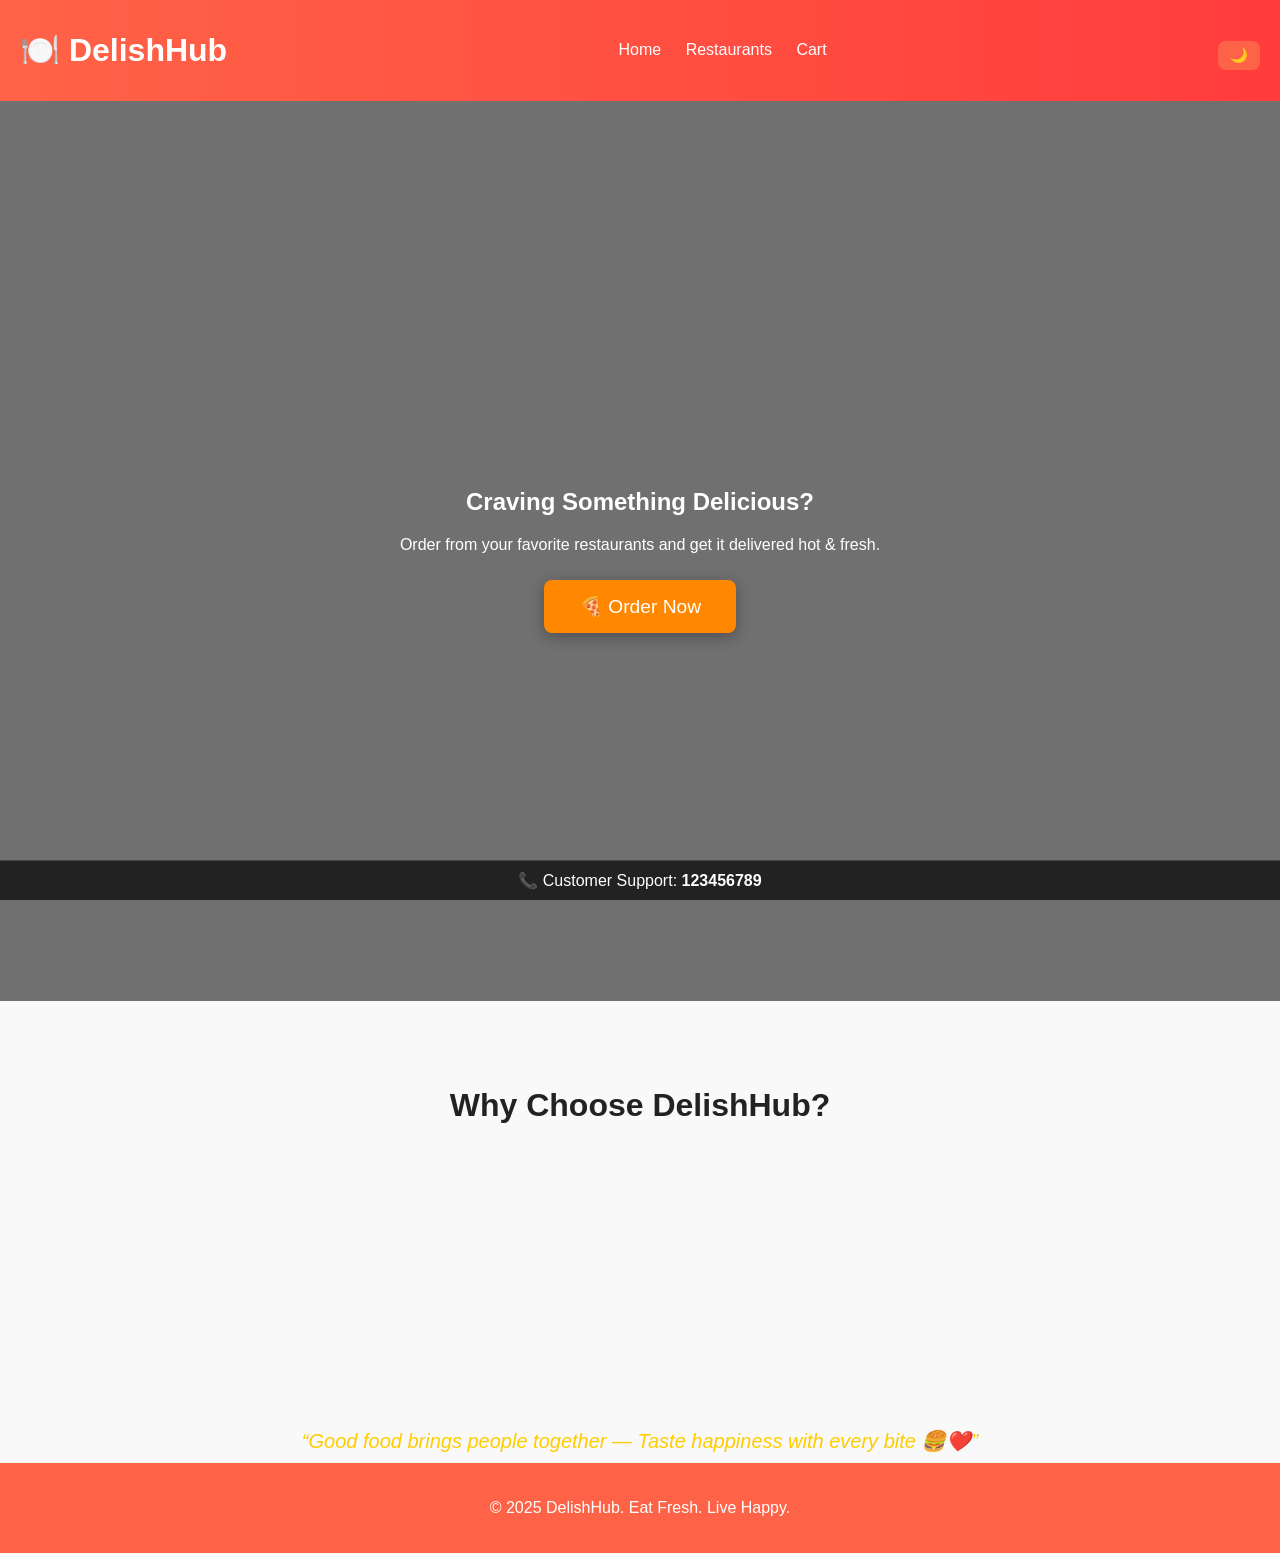
<file: index.html>
<!DOCTYPE html>
<html lang="en">
<head>
  <meta charset="UTF-8" />
  <meta name="viewport" content="width=device-width, initial-scale=1.0" />
  <title>DelishHub - Order Fresh Food Online</title>
  <link rel="stylesheet" href="style.css" />
  <style>
    /* Customer Support Bar */
    .support-bar {
      position: fixed;
      bottom: 0;
      left: 0;
      width: 100%;
      background: #222;
      color: #fff;
      text-align: center;
      padding: 10px 0;
      font-size: 16px;
      border-top: 1px solid #444;
      z-index: 1000;
    }
    body.light .support-bar {
      background: #f0f0f0;
      color: #000;
      border-top: 1px solid #ccc;
    }

    /* Food Slogan Styling */
    .slogan {
      text-align: center;
      font-size: 20px;
      font-style: italic;
      color: #ffcc00;
      margin: 30px 0 10px 0;
      animation: fadeIn 2s ease-in-out;
    }
    @keyframes fadeIn {
      from { opacity: 0; transform: translateY(10px); }
      to { opacity: 1; transform: translateY(0); }
    }
    body.light .slogan {
      color: #d17b00;
    }
  </style>
</head>
<!-- Bottom Slide-Up Login Panel -->
<div id="loginPanel" class="login-panel">
  <div class="login-box">
    <h2>Login to Continue</h2>

    <div id="stepPhone">
      <p>Enter your mobile number</p>
      <input type="tel" id="phoneInput" placeholder="99999 99999">
      <button class="btn" onclick="sendOTP()">Send OTP</button>
    </div>

    <div id="stepOTP" style="display:none;">
      <p>Enter OTP sent to your number</p>
      <input type="number" id="otpInput" placeholder="Enter OTP">
      <button class="btn" onclick="verifyOTP()">Verify OTP</button>
    </div>

  </div>
</div>

<body>
  <header class="home-header">
    <h1>🍽️ DelishHub</h1>
    <nav>
      <a href="index.html" class="active">Home</a>
      <a href="restaurants.html">Restaurants</a>
      <a href="cart.html">Cart</a>
    </nav>
    <button id="themeToggle" class="btn small-btn">🌙</button>
  </header>

  <section class="hero-home">
    <div class="overlay"></div>
    <div class="hero-content">
      <h2>Craving Something Delicious?</h2>
      <p>Order from your favorite restaurants and get it delivered hot & fresh.</p>
      <a href="restaurants.html" class="btn big-btn">🍕 Order Now</a>
    </div>
  </section>

  <section class="features">
    <h2>Why Choose DelishHub?</h2>
    <div class="cards">
      <div class="card fade-in">
        <h3>⚡ Fast Delivery</h3>
        <p>Get your food at your doorstep in under 30 minutes.</p>
      </div>
      <div class="card fade-in">
        <h3>🥗 Fresh Ingredients</h3>
        <p>We partner with top restaurants to serve fresh and hygienic food.</p>
      </div>
      <div class="card fade-in">
        <h3>💳 Easy Payments</h3>
        <p>Secure and fast checkout experience with multiple payment options.</p>
      </div>
    </div>
  </section>

  <!-- Food Slogan Section -->
  <div class="slogan">
    “Good food brings people together — Taste happiness with every bite 🍔❤️”
  </div>

  <footer>
    <p>© 2025 DelishHub. Eat Fresh. Live Happy.</p>
  </footer>

  <!-- Customer Support Section -->
  <div class="support-bar">
    📞 Customer Support: <strong>123456789</strong>
  </div>

  <script src="script.js"></script>
</body>
</html>
</file>
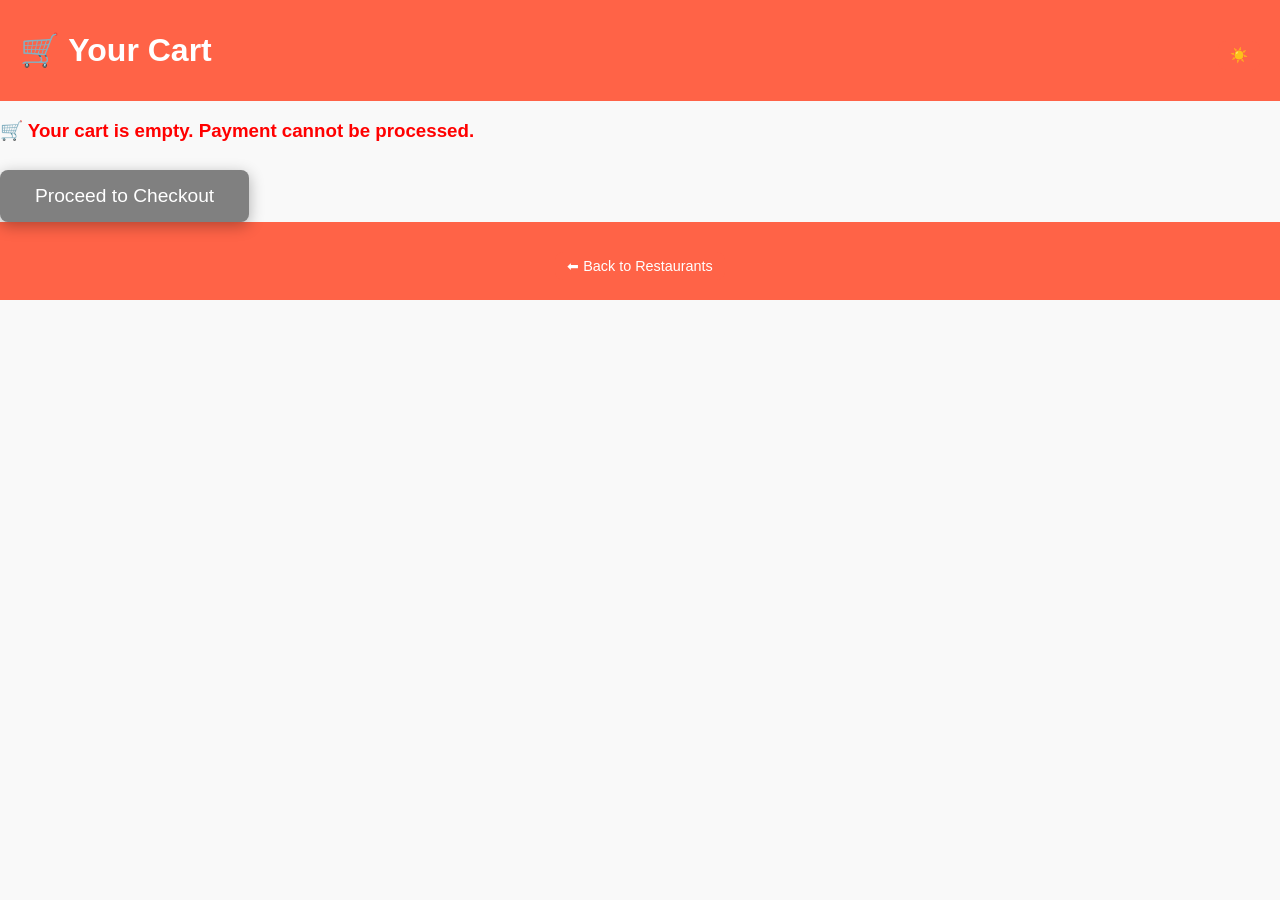
<file: cart.html>
<!DOCTYPE html>
<html lang="en">
<head>
  <meta charset="UTF-8" />
  <meta name="viewport" content="width=device-width, initial-scale=1.0" />
  <title>Your Cart - DelishHub</title>
  <link rel="stylesheet" href="style.css" />
  <style>
    .upi-section {
      display: none;
      text-align: center;
      margin-top: 20px;
      background-color: rgba(255, 255, 255, 0.05);
      padding: 20px;
      border-radius: 10px;
      border: 1px solid #ccc;
    }
    .upi-id {
      font-size: 1.2em;
      font-weight: bold;
      color: #00ffae;
      margin: 10px 0;
    }
    .copy-btn {
      background-color: #00ffae;
      border: none;
      color: #000;
      padding: 8px 15px;
      border-radius: 8px;
      cursor: pointer;
      font-weight: 600;
    }
    .copy-btn:hover {
      background-color: #00cc8a;
    }
  </style>
</head>
<!-- OTP Registration Popup -->
<div id="otpPopup" class="popup hidden">
  <div class="popup-box">
    <h2>Verify Your Mobile</h2>

    <div id="step1">
      <input type="text" id="phoneInput" placeholder="Enter Mobile Number" maxlength="10">
      <button class="btn" onclick="sendOTP()">Send OTP</button>
    </div>

    <div id="step2" class="hidden">
      <p>OTP sent to <span id="showMobile"></span></p>
      <input type="text" id="otpInput" placeholder="Enter OTP">
      <button class="btn" onclick="verifyOTP()">Verify OTP</button>
    </div>

    <button class="btn small-btn close-btn" onclick="closePopup()">Close</button>
  </div>
</div>

<body>
  <header>
    <h1>🛒 Your Cart</h1>
    <button id="themeToggle" class="btn small-btn">🌙</button>
  </header>

  <main class="cart-page">
    <section id="cartItems" class="cart-list"></section>
    <h3 id="cartTotal"></h3>
    <button id="checkoutBtn" class="btn big-btn">Proceed to Checkout</button>

    <!-- Payment Section -->
    <section id="paymentSection" class="payment" style="display: none;">
      <h2>Select Payment Method</h2>
      <div class="payment-options">
        <label><input type="radio" name="payment" value="Cash" /> 💵 Cash on Delivery</label>
        <label><input type="radio" name="payment" value="Card" /> 💳 Credit / Debit Card</label>
        <label><input type="radio" name="payment" value="UPI" /> 📱 UPI Payment</label>
      </div>
      <button id="confirmPayment" class="btn big-btn">Confirm Payment</button>

      <!-- UPI Section -->
      <div id="upiSection" class="upi-section">
        <h3>📱 Pay Using UPI</h3>
        <p class="upi-id">UPI ID: <span id="upiIdText">123@axl</span></p>
        <button class="copy-btn" id="copyUPI">Copy UPI ID</button>
        <p>Use any UPI app (PhonePe, Google Pay, Paytm, etc.) to send payment.</p>
      </div>

      <p id="paymentMessage" class="success" style="display: none; margin-top: 15px;"></p>
    </section>
  </main>

  <footer>
    <a href="restaurants.html" class="btn small-btn">⬅ Back to Restaurants</a>
  </footer>

  <script src="script.js"></script>

  <script>
document.addEventListener("DOMContentLoaded", function () {
  if (typeof setupTheme === "function") setupTheme();

  const cartContainer = document.getElementById("cartItems");
  const totalElement = document.getElementById("cartTotal");
  const checkoutBtn = document.getElementById("checkoutBtn");
  const paymentSection = document.getElementById("paymentSection");
  const confirmPayment = document.getElementById("confirmPayment");
  const paymentMessage = document.getElementById("paymentMessage");
  const paymentOptions = document.querySelectorAll('input[name="payment"]');

  let cart = JSON.parse(localStorage.getItem("cart")) || [];
  let deliveryCharge = 0;
  const gstCharge = 15;
  const platformFee = 15;

  cart = cart.map(item => ({
    ...item,
    quantity: item.quantity ? item.quantity : 1
  }));

  function updateCartDisplay() {
    cartContainer.innerHTML = "";
    let baseTotal = 0;

    if (cart.length === 0) {
      totalElement.textContent = "🛒 Your cart is empty. Payment cannot be processed.";
      totalElement.style.color = "red";
      checkoutBtn.disabled = true;
      checkoutBtn.style.background = "gray";
      checkoutBtn.style.cursor = "not-allowed";
      paymentSection.style.display = "none";
      return;
    }

    cart.forEach((item, index) => {
      const itemTotal = item.price * item.quantity;
      baseTotal += itemTotal;

      const itemDiv = document.createElement("div");
      itemDiv.classList.add("cart-item");
      itemDiv.innerHTML = `
        <h4>${item.name}</h4>
        <p>Price: ₹${item.price}</p>
        <div style="display:flex;align-items:center;gap:10px;">
          <button class="qty-btn" data-index="${index}" data-action="decrease">➖</button>
          <span>Qty: ${item.quantity}</span>
          <button class="qty-btn" data-index="${index}" data-action="increase">➕</button>
        </div>
        <p><b>Subtotal: ₹${itemTotal.toFixed(2)}</b></p>
        <hr>
      `;
      cartContainer.appendChild(itemDiv);
    });

    const finalTotal = baseTotal + gstCharge + platformFee + deliveryCharge;

    totalElement.innerHTML = `
      <p>Cart Total: ₹${baseTotal.toFixed(2)}</p>
      <p>GST: ₹${gstCharge.toFixed(2)}</p>
      <p>Platform Fee: ₹${platformFee.toFixed(2)}</p>
      <p id="deliveryLine">Delivery Charge: ₹${deliveryCharge.toFixed(2)}</p>
      <hr>
      <p style="font-size:1.2em;font-weight:bold;color:#00b894;">
        💰 Final Payable Amount: ₹${finalTotal.toFixed(2)}
      </p>
    `;

    localStorage.setItem("cart", JSON.stringify(cart));
  }

  updateCartDisplay();

  cartContainer.addEventListener("click", function (e) {
    if (e.target.classList.contains("qty-btn")) {
      const index = e.target.dataset.index;
      const action = e.target.dataset.action;

      if (action === "increase") {
        if (cart[index].quantity < 5) {
          cart[index].quantity++;
        } else {
          alert("⚠️ Maximum quantity per item is 5.");
        }
      } else if (action === "decrease") {
        if (cart[index].quantity > 1) {
          cart[index].quantity--;
        } else {
          if (confirm("Remove this item from cart?")) cart.splice(index, 1);
        }
      }

      updateCartDisplay();
    }
  });

  paymentOptions.forEach(option => {
    option.addEventListener("change", function () {
      const selected = this.value;
      paymentMessage.style.display = "block";

      let baseTotal = cart.reduce((sum, i) => sum + i.price * i.quantity, 0);

      if (selected === "Cash") {
        if (baseTotal > 1000) {
          deliveryCharge = 0;
          paymentMessage.innerHTML = `<span style="color:#28a745;">💵 Cash on Delivery selected — No delivery charge (Order above ₹1000).</span>`;
        } else {
          deliveryCharge = 30;
          paymentMessage.innerHTML = `<span style="color:#d9534f;">💵 Cash on Delivery selected — ₹30 delivery charge added (Orders ≤ ₹1000).</span>`;
        }
      } 
      else if (selected === "UPI") {
        deliveryCharge = 0;
        paymentMessage.innerHTML = `
          <span style="color:green;">📱 Pay via UPI ID: <b></b></span>
          <button id="copyUpi" style="margin-left:10px; padding:3px 6px; border:none; background:#4CAF50; color:white; border-radius:5px; cursor:pointer;">Copy UPI ID</button>
        `;
      } 
      else if (selected === "Card") {
        deliveryCharge = 0;
        paymentMessage.innerHTML = `<span style="color:#0275d8;">💳 Pay securely by Card.</span>`;
      }

      const finalTotal = baseTotal + gstCharge + platformFee + deliveryCharge;

      totalElement.innerHTML = `
        <p>Cart Total: ₹${baseTotal.toFixed(2)}</p>
        <p>GST: ₹${gstCharge.toFixed(2)}</p>
        <p>Platform Fee: ₹${platformFee.toFixed(2)}</p>
        <p id="deliveryLine">Delivery Charge: ₹${deliveryCharge.toFixed(2)}</p>
        <hr>
        <p style="font-size:1.2em;font-weight:bold;color:#00b894;">
          💰 Final Payable Amount: ₹${finalTotal.toFixed(2)}
        </p>
      `;

      const copyBtn = document.getElementById("copyUpi");
      if (copyBtn) {
        copyBtn.addEventListener("click", function () {
          navigator.clipboard.writeText("@axl");
          copyBtn.textContent = "Copied!";
          copyBtn.style.background = "#2e7d32";
          setTimeout(() => {
            copyBtn.textContent = "Copy UPI ID";
            copyBtn.style.background = "#4CAF50";
          }, 1500);
        });
      }
    });
  });

  checkoutBtn.addEventListener("click", function () {
    if (cart.length === 0) {
      alert("Your cart is empty! Please add some items before checkout.");
      return;
    }
    paymentSection.style.display = "block";
    checkoutBtn.style.display = "none";
  });

  confirmPayment.addEventListener("click", function () {
    if (cart.length === 0) {
      alert("Payment cannot be processed for an empty cart!");
      return;
    }

    const selected = document.querySelector('input[name="payment"]:checked');
    if (!selected) {
      alert("Please select a payment method before confirming.");
      return;
    }

    const baseTotal = cart.reduce((sum, i) => sum + i.price * i.quantity, 0);
    const totalAmount = baseTotal + gstCharge + platformFee + deliveryCharge;

    paymentMessage.innerHTML += `<br><br><b style="color:#28a745;">✅ Payment confirmed! Your order for ₹${totalAmount.toFixed(2)} is being processed. Thank you for choosing DelishHub!</b>`;

    localStorage.removeItem("cart");

    setTimeout(() => {
      window.location.href = "index.html";
    }, 3000);
  });
});
</script>
</file>
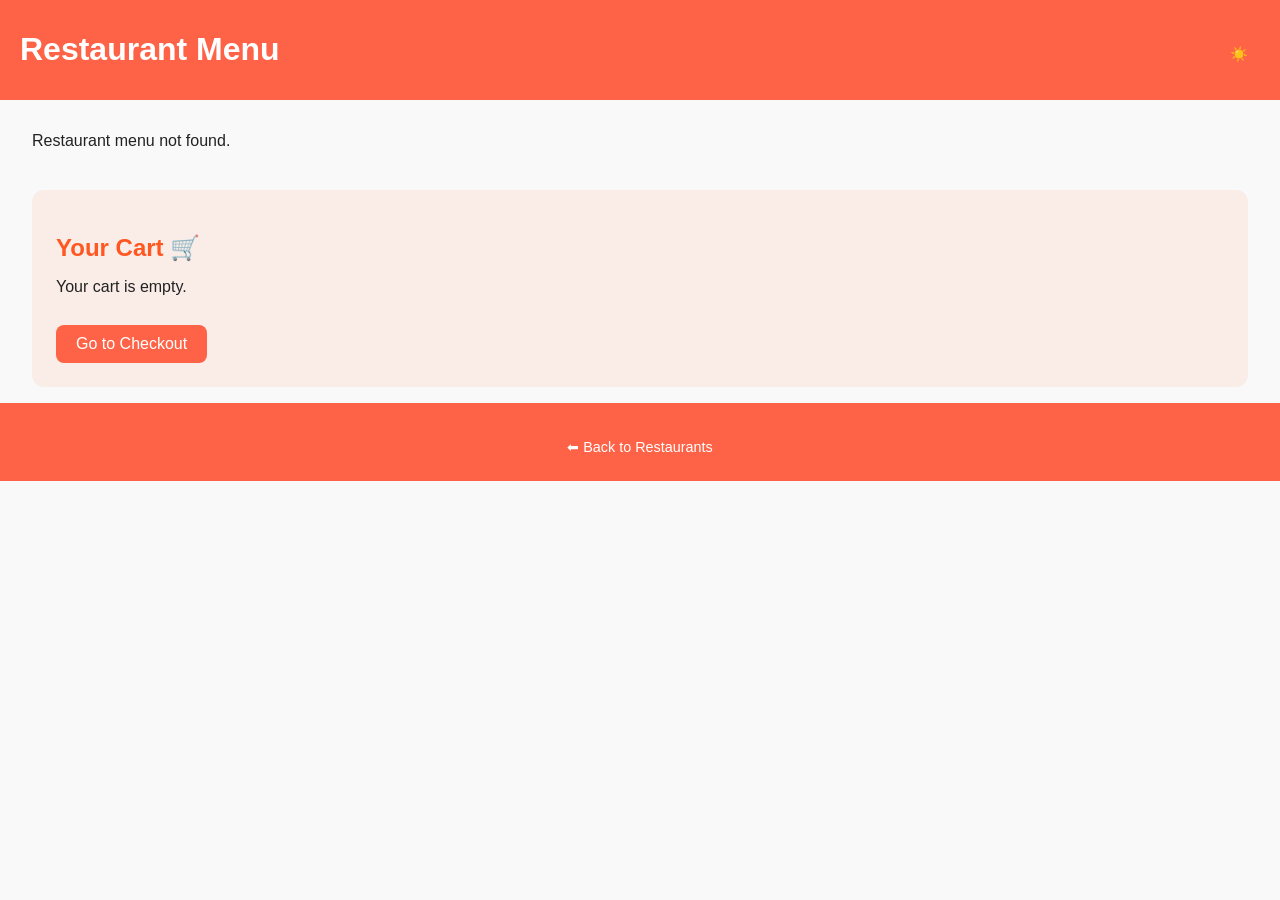
<file: menu.html>
<!DOCTYPE html>
<html lang="en">
<head>
  <meta charset="UTF-8" />
  <meta name="viewport" content="width=device-width, initial-scale=1.0" />
  <title>Menu</title>
  <link rel="stylesheet" href="style.css" />
</head>
<body>
  <header>
    <h1 id="restaurantName">Restaurant Menu</h1>
    <button id="themeToggle" class="btn small-btn">Toggle Theme</button>
  </header>

  <main class="menu-page">
    <!-- Left side: Menu items -->
    <section id="menuItems" class="menu-list left"></section>

    <!-- Right side: Live Cart -->
    <aside id="liveCart" class="right">
      <h2>Your Cart 🛒</h2>
      <div id="liveCartItems"></div>
      <h3 id="liveTotal"></h3>
      <a href="cart.html" class="btn">Go to Checkout</a>
    </aside>
  </main>

  <footer>
    <a href="restaurants.html" class="btn small-btn">⬅ Back to Restaurants</a>
  </footer>

  <script>
    // --- Ensure JS waits for DOM ---
    document.addEventListener("DOMContentLoaded", function () {
      // Extract restaurant name from URL
      const params = new URLSearchParams(window.location.search);
      const name = params.get("name");

      const restaurantTitle = document.getElementById("restaurantName");
      const menuContainer = document.getElementById("menuItems");

      if (!name || !restaurantTitle || !menuContainer) return;

      restaurantTitle.textContent = `${name} Menu`;

      const restaurantMenus = {
        "Pizza Palace": [
          { name: "Margherita Pizza", price: 250 },
          { name: "Pepperoni Pizza", price: 300 },
          { name: "Veg Supreme", price: 280 },
          { name: "Cheese Burst", price: 320 },
          { name: "Farmhouse", price: 290 },
        ],
        "Burger House": [
          { name: "Classic Burger", price: 180 },
          { name: "Double Patty Burger", price: 250 },
          { name: "Crispy Chicken Burger", price: 220 },
          { name: "Veggie Delight", price: 200 },
          { name: "Cheese Melt Burger", price: 240 },
        ],
        "Spice Villa": [
          { name: "Chicken Biryani", price: 280 },
          { name: "Veg Biryani", price: 220 },
          { name: "Paneer Butter Masala", price: 200 },
          { name: "Naan Set", price: 120 },
          { name: "Tandoori Chicken", price: 300 },
        ],
        "Sushi Station": [
          { name: "Salmon Roll", price: 350 },
          { name: "Tuna Roll", price: 330 },
          { name: "Veg Maki", price: 280 },
          { name: "California Roll", price: 370 },
          { name: "Tempura Roll", price: 390 },
        ],
        "Cafe Aroma": [
          { name: "Cappuccino", price: 120 },
          { name: "Espresso", price: 100 },
          { name: "Iced Latte", price: 150 },
          { name: "Blueberry Muffin", price: 90 },
          { name: "Chocolate Donut", price: 80 },
        ],
        "Pasta Point": [
          { name: "Alfredo Pasta", price: 220 },
          { name: "Arrabbiata Pasta", price: 200 },
          { name: "Pesto Pasta", price: 230 },
          { name: "Cheesy Mac", price: 250 },
          { name: "Veg Penne", price: 210 },
        ],
        "Frosty Treats": [
          { name: "Chocolate Sundae", price: 180 },
          { name: "Strawberry Cone", price: 100 },
          { name: "Mango Delight", price: 130 },
          { name: "Vanilla Scoop", price: 80 },
          { name: "Brownie Blast", price: 200 },
        ],
      };

      const menu = restaurantMenus[name];
      if (!menu) {
        menuContainer.innerHTML = "<p>No menu found for this restaurant.</p>";
        return;
      }

      menuContainer.innerHTML = menu
        .map(
          (item, index) => `
          <div class="card">
            <h3>${item.name}</h3>
            <p>₹${item.price}</p>
            <button class="btn small-btn" onclick="addToCart('${name}', ${index})">Add to Cart</button>
          </div>`
        )
        .join("");

      // Initialize live cart after menu loads
      if (typeof updateLiveCart === "function") updateLiveCart();
      if (typeof setupTheme === "function") setupTheme();
    });
  </script>

  <script src="script.js"></script>
</body>
</html>
</file>
<file: style.css>
:root {
  --bg-color: #f9f9f9;
  --text-color: #222;
  --card-bg: #fff;
  --accent-color: #ff6347;
  --header-bg: #ff6347;
}

body.dark {
  --bg-color: #121212;
  --text-color: #f1f1f1;
  --card-bg: #1e1e1e;
  --accent-color: #ff8800;
  --header-bg: #222;
}

body {
  font-family: 'Poppins', sans-serif;
  margin: 0;
  background-color: var(--bg-color);
  color: var(--text-color);
  transition: background 0.3s, color 0.3s;
}

header {
  background-color: var(--header-bg);
  color: white;
  padding: 10px 20px;
  display: flex;
  justify-content: space-between;
  align-items: center;
}

nav a {
  color: white;
  margin: 0 10px;
  text-decoration: none;
}

.hero {
  text-align: center;
  padding: 80px 20px;
  background: url('https://source.unsplash.com/1600x600/?food') no-repeat center/cover;
  color: white;
}

.btn {
  background-color: var(--accent-color);
  color: white;
  padding: 10px 20px;
  border: none;
  border-radius: 8px;
  text-decoration: none;
  display: inline-block;
  margin-top: 10px;
  cursor: pointer;
  transition: 0.3s;
}

.btn:hover {
  transform: scale(1.05);
}

.small-btn {
  padding: 6px 10px;
  font-size: 1.1rem;
}

.cards {
  display: flex;
  flex-wrap: wrap;
  justify-content: center;
  gap: 20px;
  padding: 20px;
}

.card {
  background: var(--card-bg);
  width: 250px;
  border-radius: 10px;
  box-shadow: 0 2px 5px rgba(0,0,0,0.2);
  text-align: center;
  padding-bottom: 15px;
  transition: background 0.3s;
}

.card img {
  width: 100%;
  border-radius: 10px 10px 0 0;
}

footer {
  text-align: center;
  padding: 20px;
  background: var(--header-bg);
  color: white;
}
/* === HOME PAGE SPECIAL THEME === */

.home-header {
  background: linear-gradient(90deg, var(--accent-color), #ff3c3c);
}

.hero-home {
  position: relative;
  height: 100vh;
  background: url('https://source.unsplash.com/1600x900/?food,restaurant') no-repeat center/cover;
  display: flex;
  justify-content: center;
  align-items: center;
  color: white;
  text-align: center;
  overflow: hidden;
}

.hero-home .overlay {
  position: absolute;
  inset: 0;
  background: rgba(0, 0, 0, 0.55);
}

.hero-home .hero-content {
  position: relative;
  z-index: 1;
  animation: fadeIn 1.5s ease-in;
}

.big-btn {
  font-size: 1.2rem;
  padding: 15px 35px;
  background: #ff8800;
  box-shadow: 0 4px 15px rgba(0, 0, 0, 0.3);
  animation: pulse 2s infinite;
}

.big-btn:hover {
  background: #ffa733;
  transform: scale(1.05);
}

.features {
  padding: 60px 20px;
  text-align: center;
  background: var(--bg-color);
  transition: background 0.3s;
}

.features h2 {
  font-size: 2rem;
  margin-bottom: 30px;
}

.fade-in {
  opacity: 0;
  transform: translateY(40px);
  transition: all 0.8s ease;
}

/* Scroll animation */
.fade-in.visible {
  opacity: 1;
  transform: translateY(0);
}

/* === Animations === */
@keyframes fadeIn {
  from { opacity: 0; transform: translateY(20px); }
  to { opacity: 1; transform: translateY(0); }
}

@keyframes pulse {
  0% { box-shadow: 0 0 0 0 rgba(255, 136, 0, 0.7); }
  70% { box-shadow: 0 0 0 20px rgba(255, 136, 0, 0); }
  100% { box-shadow: 0 0 0 0 rgba(255, 136, 0, 0); }
}
#liveCartSection {
  margin-top: 40px;
  padding: 20px;
  border-top: 2px solid var(--accent);
  background: rgba(0,0,0,0.05);
  border-radius: 12px;
}

#liveCartSection h2 {
  text-align: center;
  margin-bottom: 10px;
}

.btn.small-btn {
  padding: 6px 12px;
  font-size: 0.9rem;
}
/* Two-column layout for menu and live cart */
.menu-page {
  display: flex;
  flex-wrap: wrap;
  justify-content: space-between;
  align-items: flex-start;
  gap: 1.5rem;
  padding: 1rem 2rem;
}

.menu-page .left {
  flex: 1 1 60%;
  display: flex;
  flex-wrap: wrap;
  gap: 1rem;
  justify-content: flex-start;
}

.menu-page .right {
  flex: 1 1 35%;
  background: rgba(255, 87, 34, 0.08);
  border-radius: 12px;
  padding: 1.5rem;
  position: sticky;
  top: 1rem;
  max-height: 85vh;
  overflow-y: auto;
}

body.light .menu-page .right {
  background: rgba(0, 0, 0, 0.05);
}

/* Keep cards nice */
#liveCartItems .card {
  margin-bottom: 0.8rem;
}

#liveCart h2 {
  margin-bottom: 1rem;
  color: #ff5722;
}
.payment-box {
  margin: 2rem auto;
  padding: 1.5rem;
  text-align: center;
  background: rgba(255, 87, 34, 0.08);
  border-radius: 12px;
  width: 90%;
  max-width: 500px;
}

.payment-box h2 {
  margin-bottom: 1rem;
  color: #ff5722;
}

.payment-options {
  display: flex;
  flex-direction: column;
  gap: 0.8rem;
  align-items: center;
}

.payment-options .btn {
  width: 80%;
}
/* OTP Popup */
.popup {
  position: fixed;
  inset: 0;
  background: rgba(0,0,0,0.6);
  display: flex;
  justify-content: center;
  align-items: center;
  z-index: 999;
}

.popup.hidden {
  display: none;
}

.popup-box {
  background: white;
  padding: 25px;
  width: 90%;
  max-width: 350px;
  border-radius: 12px;
  text-align: center;
}

.popup-box input {
  width: 90%;
  padding: 10px;
  margin: 8px 0;
  border-radius: 8px;
  border: 1px solid #ccc;
}

.close-btn {
  background: #444;
  margin-top: 10px;
}
/* Bottom Slide-Up Login Panel */
.login-panel {
  position: fixed;
  bottom: -100%;
  left: 0;
  width: 100%;
  background: var(--card-bg);
  box-shadow: 0 -4px 12px rgba(0,0,0,0.2);
  border-radius: 20px 20px 0 0;
  transition: bottom 0.4s ease-in-out;
  z-index: 9999;
  padding: 20px;
}

.login-panel.active {
  bottom: 0;
}

.login-box {
  text-align: center;
}

.login-box input {
  width: 90%;
  padding: 10px;
  margin: 10px 0;
  border-radius: 8px;
  border: 1px solid #ccc;
}
.login-panel {
    position: fixed;
    top: 0;
    left: 0;
    width: 100%;
    height: 100%;
    background: rgba(0,0,0,0.6);
    display: none;
    align-items: center;
    justify-content: center;
    z-index: 9999;
}

.login-panel.active {
    display: flex;
}

.login-box {
    background: white;
    padding: 20px;
    width: 300px;
    border-radius: 10px;
    box-shadow: 0 0 15px rgba(0,0,0,0.3);
    text-align: center;
}

.login-box input {
    width: 100%;
    padding: 10px;
    margin: 10px 0;
}

.close-btn {
    margin-top: 10px;
    background: red;
    color: white;
    padding: 10px;
    width: 100%;
    border: none;
    border-radius: 5px;
}
</file>
